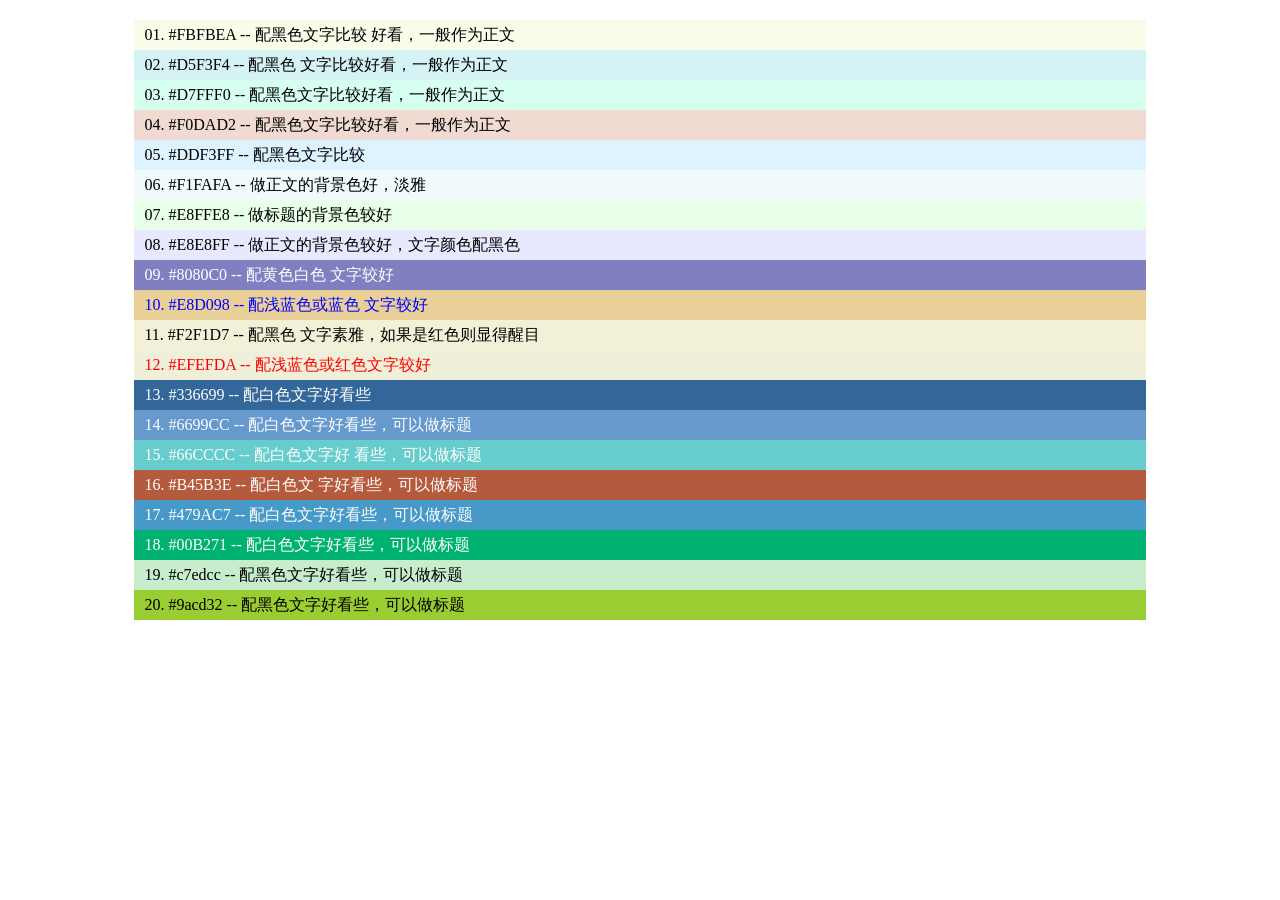
<file: common/color.html>
<!DOCTYPE HTML PUBLIC "-//W3C//DTD HTML 4.01 Transitional//EN" "http://www.w3.org/TR/html4/loose.dtd">
<html>
<head>
	<title> Color </title>
	<meta http-equiv="content-type" content="text/html; charset=utf-8">
	<style>
		ul{width:80%; border:0; padding:0; margin:20px auto;}
		li{list-style:none;height:20px; padding:5px 10px;}
	</style>
</head>
<body>
	<ul>
		<li style="background: #fbfbea; color: #000;">01. #FBFBEA -- 配黑色文字比较 好看，一般作为正文</li>
		<li style="background: #d5f3f4; color: #000;">02. #D5F3F4 -- 配黑色 文字比较好看，一般作为正文</li>
		<li style="background: #d7fff0; color: #000;">03. #D7FFF0 -- 配黑色文字比较好看，一般作为正文</li>
		<li style="background: #f0dad2; color: #000;">04. #F0DAD2 -- 配黑色文字比较好看，一般作为正文 </li>
		<li style="background: #ddf3ff; color: #000;">05. #DDF3FF -- 配黑色文字比较</li>
		<li style="background: #f1fafa; color: #000;">06. #F1FAFA -- 做正文的背景色好，淡雅</li>
		<li style="background: #e8ffe8; color: #000;">07. #E8FFE8 -- 做标题的背景色较好</li>
		<li style="background: #e8e8ff; color: #000;">08. #E8E8FF -- 做正文的背景色较好，文字颜色配黑色 </li>
		<li style="background: #8080c0; color: #fff;">09. #8080C0 -- 配黄色白色 文字较好</li>
		<li style="background: #e8d098; color: #0000ff;">10. #E8D098 -- 配浅蓝色或蓝色 文字较好</li>
		<li style="background: #f2f1d7; color: #000;">11. #F2F1D7 -- 配黑色 文字素雅，如果是红色则显得醒目</li>
		<li style="background: #efefda; color: #ff0000;">12. #EFEFDA -- 配浅蓝色或红色文字较好</li>
		<li style="background: #336699; color: #ffffff;">13. #336699 -- 配白色文字好看些</li>
		<li style="background: #6699cc; color: #ffffff;">14. #6699CC -- 配白色文字好看些，可以做标题 </li>
		<li style="background: #66cccc; color: #ffffff;">15. #66CCCC -- 配白色文字好 看些，可以做标题</li>
		<li style="background: #b45b3e; color: #ffffff;">16. #B45B3E -- 配白色文 字好看些，可以做标题</li>
		<li style="background: #479ac7; color: #ffffff;">17. #479AC7 -- 配白色文字好看些，可以做标题</li>
		<li style="background: #00b271; color: #ffffff;">18. #00B271 -- 配白色文字好看些，可以做标题 </li>
		<li style="background: #c7edcc; color: #000;">19. #c7edcc -- 配黑色文字好看些，可以做标题</li>
		<li style="background: #9acd32; color: #000;">20. #9acd32 -- 配黑色文字好看些，可以做标题 </li>
	</ul>
</body>
</html>
</file>
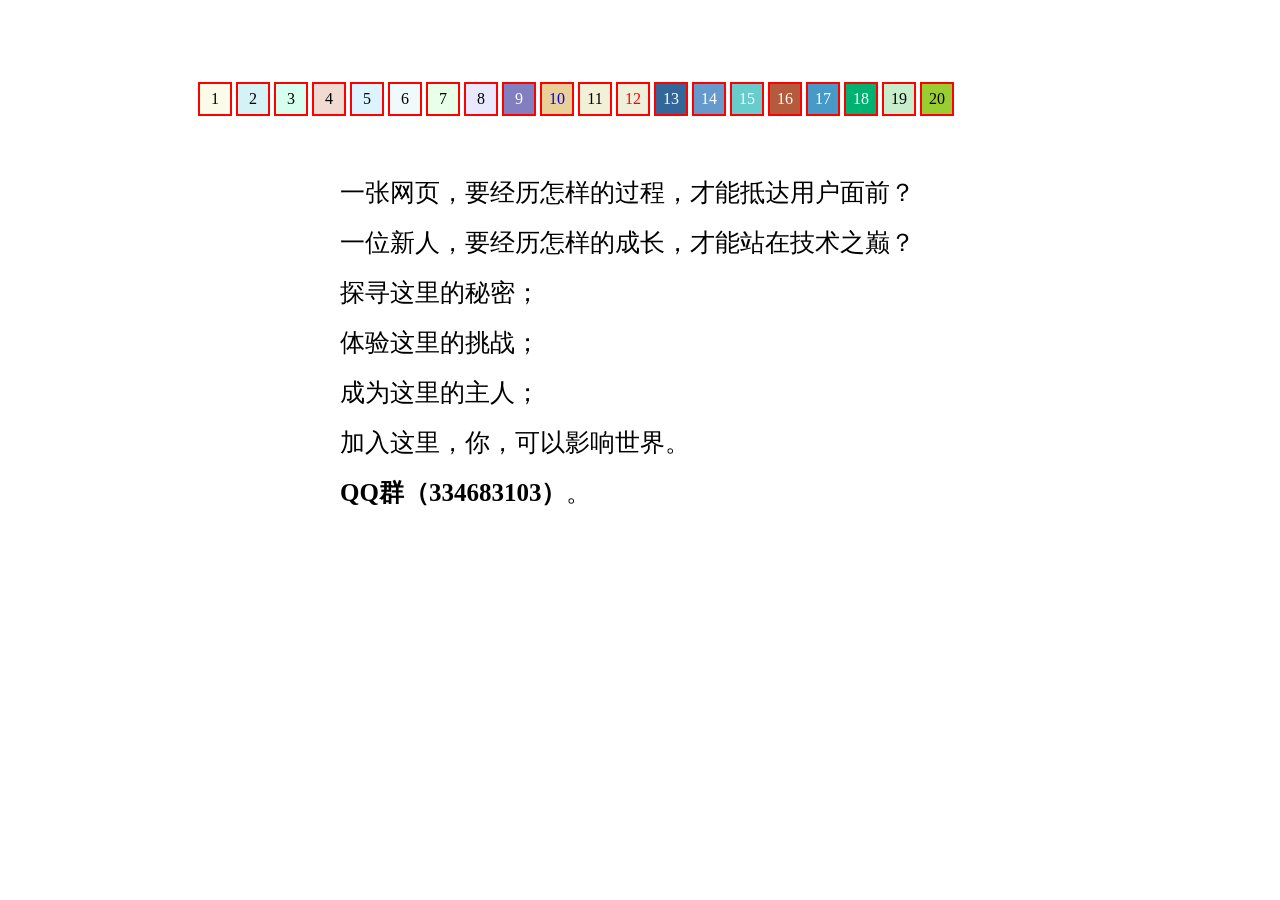
<file: common/color_selector.html>
<!DOCTYPE HTML PUBLIC "-//W3C//DTD HTML 4.01 Transitional//EN" "http://www.w3.org/TR/html4/loose.dtd">
<html>
<head>
	<title>Font Color & Background</title>
	<meta http-equiv="content-type" content="text/html; charset=utf-8">
	<meta name="Author" content="Jacky Yu">
	<style>
		ul{width:888px; border:0; padding:0; margin:80px auto;}
		li{
			list-style:none;float:left; width:30px; height:30px; line-height:30px;
			padding:0; margin:2px; cursor:pointer; border:2px solid #ff0000;text-align:center;
		}
		div{width:600px; margin:0 auto; line-height:50px; font-size:25px;}
	</style>
</head>
<body>
	<ul>
		<li style="background: #fbfbea; color: #000;">1</li>
		<li style="background: #d5f3f4; color: #000;">2</li>
		<li style="background: #d7fff0; color: #000;">3</li>
		<li style="background: #f0dad2; color: #000;">4</li>
		<li style="background: #ddf3ff; color: #000;">5</li>
		<li style="background: #f1fafa; color: #000;">6</li>
		<li style="background: #e8ffe8; color: #000;">7</li>
		<li style="background: #e8e8ff; color: #000;">8</li>
		<li style="background: #8080c0; color: #fff;">9</li>
		<li style="background: #e8d098; color: #0000ff;">10</li>
		<li style="background: #f2f1d7; color: #000;">11</li>
		<li style="background: #efefda; color: #ff0000;">12</li>
		<li style="background: #336699; color: #ffffff;">13</li>
		<li style="background: #6699cc; color: #ffffff;">14</li>
		<li style="background: #66cccc; color: #ffffff;">15</li>
		<li style="background: #b45b3e; color: #ffffff;">16</li>
		<li style="background: #479ac7; color: #ffffff;">17</li>
		<li style="background: #00b271; color: #ffffff;">18</li>
		<li style="background: #c7edcc; color: #000;">19</li>
		<li style="background: #9acd32; color: #000;">20</li>
	</ul>
	<div style="clear:both;"></div>
	<div><br />
		一张网页，要经历怎样的过程，才能抵达用户面前？<br />
		一位新人，要经历怎样的成长，才能站在技术之巅？<br />
		探寻这里的秘密；<br />
		体验这里的挑战；<br />
		成为这里的主人；<br />
		加入这里，你，可以影响世界。<br />
		<b>QQ群（334683103）</b>。
	</div>
	<script language="javaScript">
		var setColor = function(event){
			var obj = this.style? this: event.srcElement;
			document.body.style.color = obj.style.color;
			document.body.style.backgroundColor = obj.style.backgroundColor;
		};
		function addClickEvent(){
			var elems = document.getElementsByTagName("li");
			for(var i=0; i<elems.length; i++){
				elems[i].addEventListener? elems[i].addEventListener( "click", setColor, false ): elems[i].attachEvent("onclick", setColor);
			}
		}
		addClickEvent();
	</script>
</body>
</html>
</file>
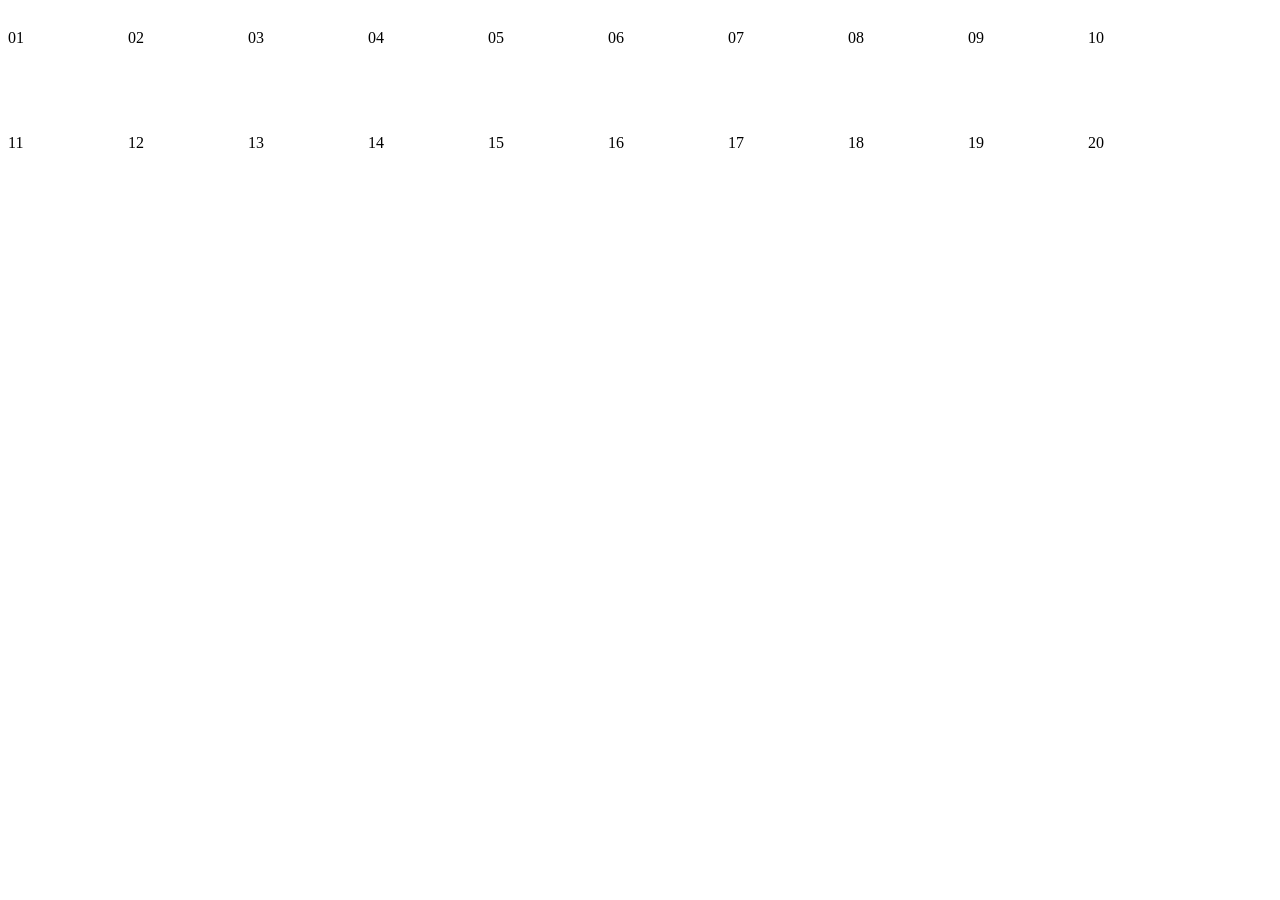
<file: common/scrollbar.html>
<!DOCTYPE HTML PUBLIC "-//W3C//DTD HTML 4.01 Transitional//EN" "http://www.w3.org/TR/html4/loose.dtd">
<html>
<head>
	<title> Scroll Bar </title>
	<meta name="Generator" content="EditPlus">
	<meta name="Author" content="">
	<meta name="Keywords" content="">
	<meta name="Description" content="">
	<style>
		div{width:100px;height:100px;overflow:scroll; float:left;margin:5px 20px 0 0;}
		p{width:200px;height:200px;}
		.scrollbar01{
			scrollbar-face-color:#70807d;
			scrollbar-arrow-color:#ffffff;
			scrollbar-highlight-color:#ffffff;
			scrollbar-3dlight-color:#70807d;
			scrollbar-shadow-color:#ffffff;
			scrollbar-darkshadow-color:#70807d;
			scrollbar-track-color:#ffffff;
		}
		.scrollbar02{
			scrollbar-face-color: #eeeeee;
			scrollbar-highlight-color: #6c6c90;
			scrollbar-shadow-color: #eeeeee;
			scrollbar-3dlight-color: #eeeeee;
			scrollbar-arrow-color: #240024;
			scrollbar-track-color: #eeeeee;
			scrollbar-darkshadow-color: #48486c;
			scrollbar-base-color: #eeeeee;
		}
		.scrollbar03{
			scrollbar-face-color: #eaecec;
			scrollbar-highlight-color: #eaecec; 
			scrollbar-shadow-color: #000000; 
			scrollbar-3dlight-color: #eaecec; 
			scrollbar-arrow-color: #eaecec; 
			scrollbar-track-color: #ffffff; 
			scrollbar-darkshadow-color: #eaecec;
		}
		.scrollbar04{
			scrollbar-3dlight-color:#595959;
			scrollbar-arrow-color:#ffffff;
			scrollbar-base-color:#cfcfcf;
			scrollbar-darkshadow-color:#ffffff;
			scrollbar-face-color:#cfcfcf;
			scrollbar-highlight-color:#ffffff;
			scrollbar-shadow-color:#595959;
		}
		.scrollbar05{
			scrollbar-face-color: #ffffff; 
			scrollbar-shadow-color: #d2e5f4; 
			scrollbar-highlight-color: #d2e5f4; 
			scrollbar-3dlight-color: #ffffff; 
			scrollbar-darkshadow-color: #ffffff; 
			scrollbar-track-color: #ffffff; 
			scrollbar-arrow-color: #d2e5f4;
		}
		.scrollbar06{
			scrollbar-shadow-color: #ffffff; 
			scrollbar-highlight-color: #ffffff; 
			scrollbar-face-color: #d9d9d9; 
			scrollbar-3dlight-color: #d9d9d9; 
			scrollbar-darkshadow-color: #d9d9d9; 
			scrollbar-track-color: #ffffff; 
			scrollbar-arrow-color: #ffffff;
		}
		.scrollbar07{
			scrollbar-shadow-color: #ffffff; 
			scrollbar-highlight-color: #ffffff; 
			scrollbar-arrow-color: #ffffff; 
			scrollbar-face-color: #59adbb; 
			scrollbar-track-color: #ffffff; 
			scrollbar-3dlight-color: #59adbb; 
			scrollbar-darkshadow-color: #59adbb;
		}
		.scrollbar08{
			scrollbar-face-color: #ffffff; 
			scrollbar-shadow-color: #ffc300; 
			scrollbar-highlight-color: #ffffff; 
			scrollbar-3dlight-color: #ffc300; 
			scrollbar-darkshadow-color: #ffffff; 
			scrollbar-track-color: #ffffff; 
			scrollbar-arrow-color: #ffc300;
		}
		.scrollbar09{
			scrollbar-3dlight-color:#5a5227; 
			scrollbar-arrow-color:#fff8c5; 
			scrollbar-base-color:#ddd38d; 
			scrollbar-darkshadow-color:#fff8c5; 
			scrollbar-face-color:#ddd38d; 
			scrollbar-highlight-color:#fff8c5; 
			scrollbar-shadow-color:#5a5227;
		}
		.scrollbar10{
			scrollbar-face-color: #9ebfe8; 
			scrollbar-shadow-color: #ffffff; 
			scrollbar-highlight-color: #ffffff; 
			scrollbar-3dlight-color: #9ebfe8; 
			scrollbar-darkshadow-color: #9ebfe8; 
			scrollbar-track-color: #ffffff; 
			scrollbar-arrow-color: #ffffff;
		}
		.scrollbar11{
			scrollbar-face-color: #db52bc; 
			scrollbar-shadow-color: #e994d6; 
			scrollbar-highlight-color: #e994d6; 
			scrollbar-3dlight-color: #db52bc; 
			scrollbar-darkshadow-color: #db52bc; 
			scrollbar-track-color: #e994d6; 
			scrollbar-arrow-color: #ffffff;
		}
		.scrollbar12{
			scrollbar-3dlight-color:#ff0033;
			scrollbar-arrow-color:#ffffff;
			scrollbar-track-color:#ffff33;
			scrollbar-darkshadow-color:#ffff33;
			scrollbar-face-color:#ff0033;
			scrollbar-highlight-color:#ffffff;
			scrollbar-shadow-color:#ff0033;
		}
		.scrollbar13{
			scrollbar-face-color: #fddee8; 
			scrollbar-shadow-color: #fddee8; 
			scrollbar-highlight-color: #ffffff; 
			scrollbar-3dlight-color: #fdcfdd; 
			scrollbar-darkshadow-color: #fdcfdd; 
			scrollbar-track-color: fff6f9; 
			scrollbar-arrow-color: #fea6c0;
		}
		.scrollbar14{
			scrollbar-face-color:#ffc4e1; 
			scrollbar-highlight-color:#ffffff; 
			scrollbar-3dlight-color:#ff95ca; 
			scrollbar-darkshadow-color:#ffb5da; 
			scrollbar-shadow-color:#ff6ab5; 
			scrollbar-arrow-color:#ffffff; 
			scrollbar-track-color:#ffddee;
		}
		.scrollbar15{
			scrollbar-face-color: #dbebfe; 
			scrollbar-shadow-color: #b8d6fa; 
			scrollbar-highlight-color: #ffffff; 
			scrollbar-3dlight-color: #dbebfe; 
			scrollbar-darkshadow-color:#458ce4; 
			scrollbar-track-color: #ffffff; 
			scrollbar-arrow-color: #458ce4;
		}
		.scrollbar16{
			scrollbar-face-color: #ffffff;
			scrollbar-shadow-color: #885c10; 
			scrollbar-highlight-color: #f8ecd8; 
			scrollbar-3dlight-color: #885c10; 
			scrollbar-darkshadow-color: #f8ecd8; 
			scrollbar-track-color: #f8ecd8; 
			scrollbar-arrow-color: #885c10;
		}
		.scrollbar17{
			scrollbar-3dlight-color:#ccff00; 
			scrollbar-arrow-color:#ffffff; 
			scrollbar-track-color:#ffffff; 
			scrollbar-darkshadow-color:#ccff00; 
			scrollbar-face-color:#ccff00; 
			scrollbar-highlight-color:#ffffff;
			scrollbar-shadow-color:#ffffff;
		}
		.scrollbar18{
			scrollbar-face-color: #333333; 
			scrollbar-shadow-color: #808080; 
			scrollbar-highlight-color: #333333; 
			scrollbar-3dlight-color: #808080; 
			scrollbar-darkshadow-color: #333333; 
			scrollbar-track-color: #191919; 
			scrollbar-arrow-color: #cccccc;
		}
		.scrollbar19{
			scrollbar-face-color: #222222; 
			scrollbar-highlight-color: #ffffff; 
			scrollbar-3dlight-color: #222222; 
			scrollbar-shadow-color: #ffffff; 
			scrollbar-darkshadow-color: #222222; 
			scrollbar-track-color: #222222; 
			scrollbar-arrow-color: #222222;
		}
		.scrollbar20{
			scrollbar-face-color: #333333; 
			scrollbar-shadow-color: #333333; 
			scrollbar-highlight-color: #666666; 
			scrollbar-3dlight-color: #101010; 
			scrollbar-darkshadow-color: #070707;
			scrollbar-track-color: #101010; 
			scrollbar-arrow-color: #000000;
		}
	</style>
</head>

<body>
	<div class="scrollbar01"><p>01</p></div> 
	<div class="scrollbar02"><p>02</p></div> 
	<div class="scrollbar03"><p>03</p></div> 
	<div class="scrollbar04"><p>04</p></div> 
	<div class="scrollbar05"><p>05</p></div> 
	<div class="scrollbar06"><p>06</p></div> 
	<div class="scrollbar07"><p>07</p></div> 
	<div class="scrollbar08"><p>08</p></div>  
	<div class="scrollbar09"><p>09</p></div> 
	<div class="scrollbar10"><p>10</p></div> 
	<div class="scrollbar11"><p>11</p></div> 
	<div class="scrollbar12"><p>12</p></div> 
	<div class="scrollbar13"><p>13</p></div> 
	<div class="scrollbar14"><p>14</p></div> 
	<div class="scrollbar15"><p>15</p></div> 
	<div class="scrollbar16"><p>16</p></div> 
	<div class="scrollbar17"><p>17</p></div> 
	<div class="scrollbar18"><p>18</p></div> 
	<div class="scrollbar19"><p>19</p></div> 
	<div class="scrollbar20"><p>20</p></div> 
</body>
</html>
</file>
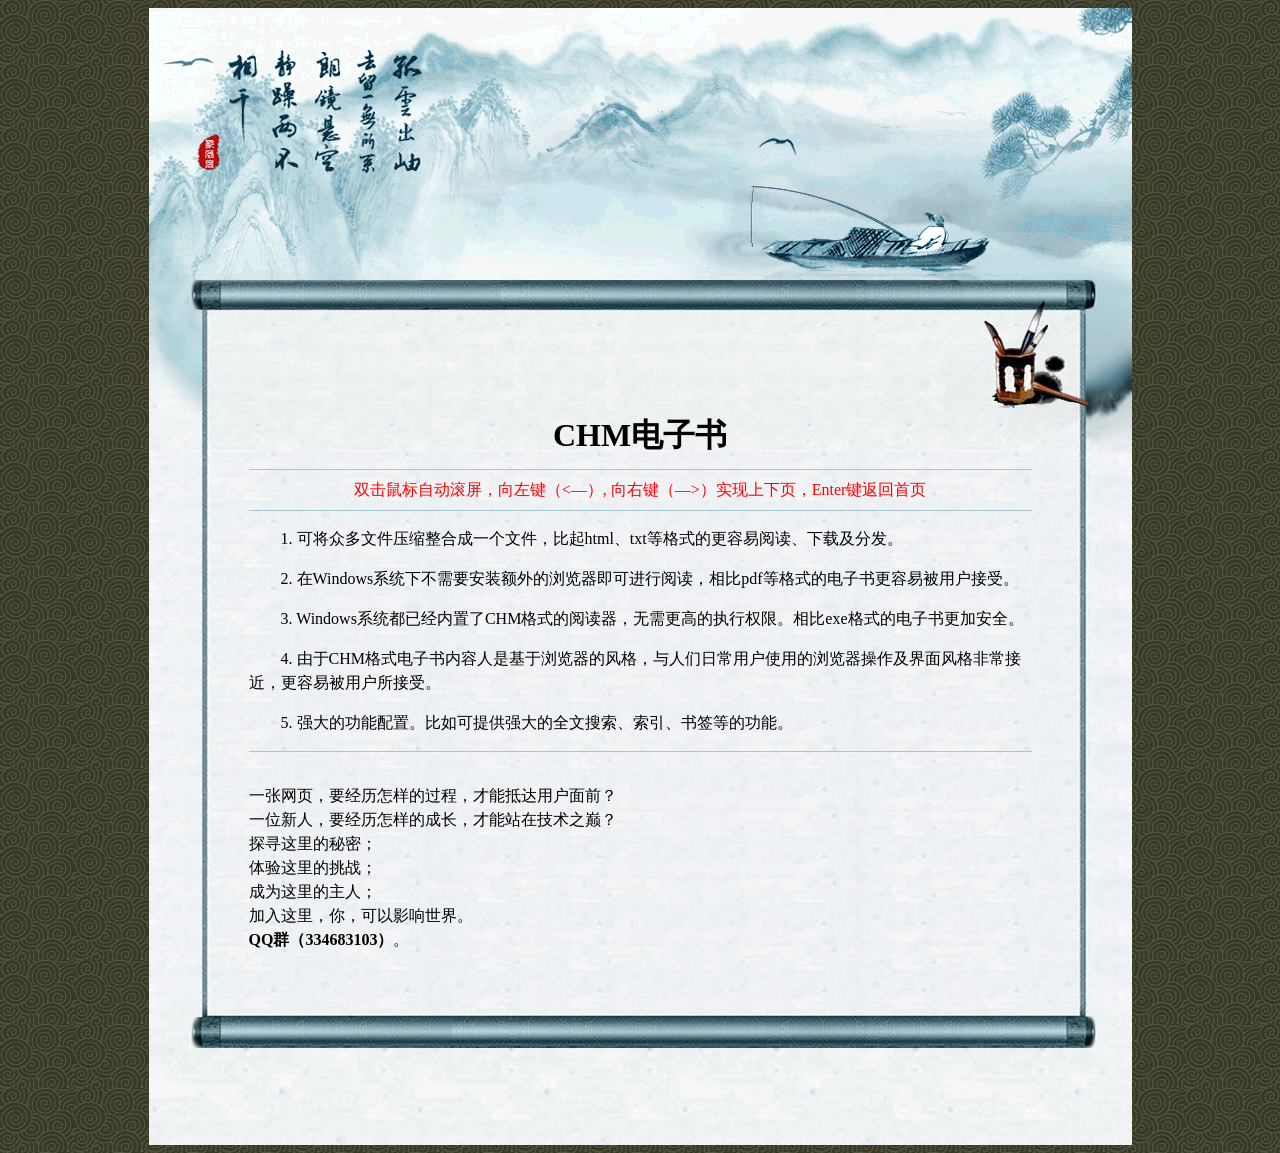
<file: html/1.htm>
<!DOCTYPE html>
<html>
<head>
    <meta charset="gb2312">
    <title>��������ʾ��</title>
    <link href="c/ebook.css" rel="stylesheet" type="text/css">
    <link href="c/1.css" rel="stylesheet" type="text/css">
</head>
<body>

<div id="container">
    <div id="gif"></div>
    <div id="header"></div>
    <div id="content">
    <!--bookcontent start-->

    <h1>CHM������</h1>

    <hr>
    <div class="note">
        ˫������Զ��������������&lt;����, ���Ҽ�����&gt;��ʵ������ҳ��Enter��������ҳ
    </div>
    <hr>

    <p>1. �ɽ��ڶ��ļ�ѹ�����ϳ�һ���ļ�������html��txt�ȸ�ʽ�ĸ������Ķ������ؼ��ַ��� </p>
    <p>2. ��Windowsϵͳ�²���Ҫ��װ�������������ɽ����Ķ������pdf�ȸ�ʽ�ĵ���������ױ��û����ܡ� </p>
    <p>3. Windowsϵͳ���Ѿ�������CHM��ʽ���Ķ�����������ߵ�ִ��Ȩ�ޡ����exe��ʽ�ĵ�������Ӱ�ȫ�� </p>
    <p>4. ����CHM��ʽ�������������ǻ���������ķ���������ճ��û�ʹ�õ������������������ǳ��ӽ��������ױ��û������ܡ�</p>
    <p>5. ǿ��Ĺ������á�������ṩǿ���ȫ����������������ǩ�ȵĹ��ܡ� </p>

    <hr>

    <div><br />
        һ����ҳ��Ҫ���������Ĺ��̣����ִܵ��û���ǰ��<br />
        һλ���ˣ�Ҫ���������ĳɳ�������վ�ڼ���֮�ۣ�<br />
        ̽Ѱ��������ܣ�<br />
        �����������ս��<br />
        ��Ϊ��������ˣ�<br />
        ��������㣬����Ӱ�����硣<br />
        <b>QQȺ��334683103��</b>��
    </div>

    <!--bookcontent end-->
    </div>
    <div id="footer"></div>
</div>
<div class="hidden">
    <img src="./i/1_1.gif" />
    <img src="./i/1_2.jpg" />
    <img src="./i/1_3.jpg" />
    <img src="./i/1_4.jpg" />
    <img src="./i/1_5.jpg" />
</div>
<script src="j/ebook.js" type="text/javascript"></script>
</body>
</html>
</file>
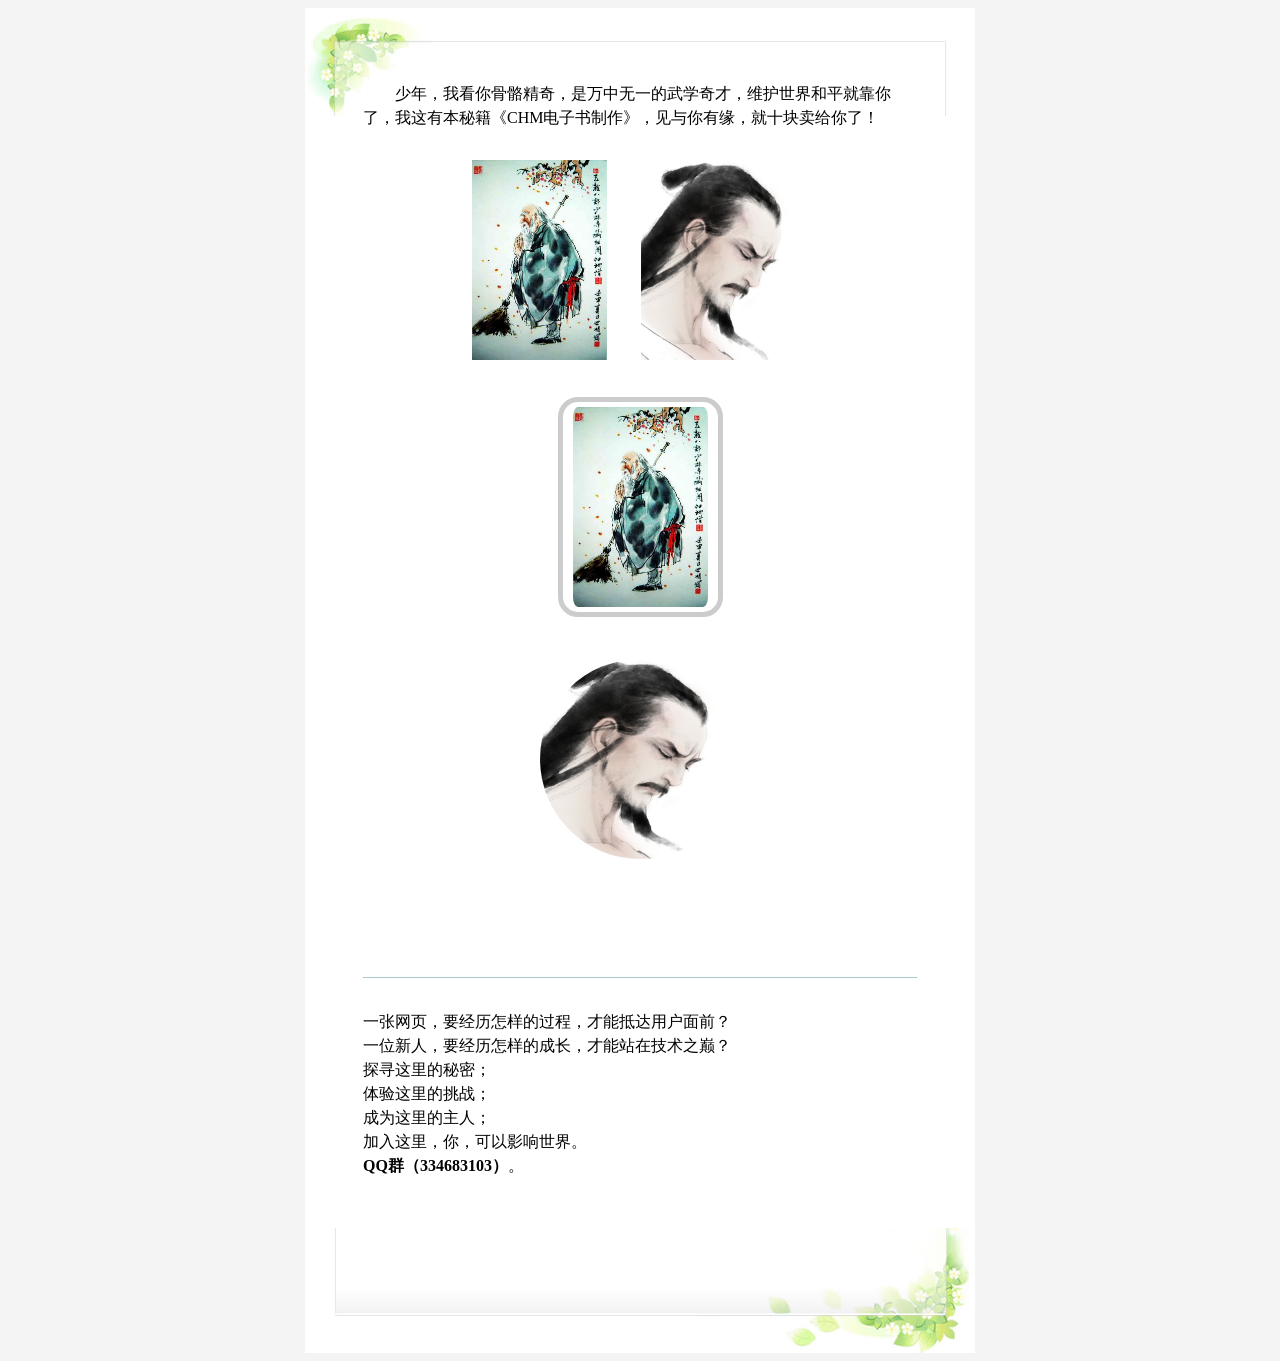
<file: html/2.htm>
<!DOCTYPE html>
<html>
<head>
    <meta charset="gb2312">
    <title>ͼ�Ļ����ʽ</title>
    <link href="c/ebook.css" rel="stylesheet" type="text/css">
    <link href="c/2.css" rel="stylesheet" type="text/css">
</head>
<body>

<div id="container">
    <div id="header"></div>
    <div id="content">
    <!--bookcontent start-->

        <p>���꣬�ҿ���������棬��������һ����ѧ��ţ�ά�������ƽ�Ϳ����ˣ������б��ؼ���CHM����������������������Ե����ʮ���������ˣ�</p>
        
        <div class="imglist0">
            <img src="./i/2_4.jpg" />
            <img src="./i/2_5.png" />
        </div>
        
        <div class="imglist1"><img src="./i/2_4.jpg" /></div>
        
        <div class="imglist2"><img src="./i/2_5.png" /></div>

        <hr>

        <div><br />
            һ����ҳ��Ҫ���������Ĺ��̣����ִܵ��û���ǰ��<br />
            һλ���ˣ�Ҫ���������ĳɳ�������վ�ڼ���֮�ۣ�<br />
            ̽Ѱ��������ܣ�<br />
            �����������ս��<br />
            ��Ϊ��������ˣ�<br />
            ��������㣬����Ӱ�����硣<br />
            <b>QQȺ��334683103��</b>��
        </div>

    <!--bookcontent end-->
    </div>
    <div id="footer"></div>
</div>
<div class="hidden">
    <img src="./i/2_1.jpg" />
    <img src="./i/2_2.jpg" />
    <img src="./i/2_3.jpg" />
</div>
<script src="j/ebook.js" type="text/javascript"></script>
</body>
</html>
</file>
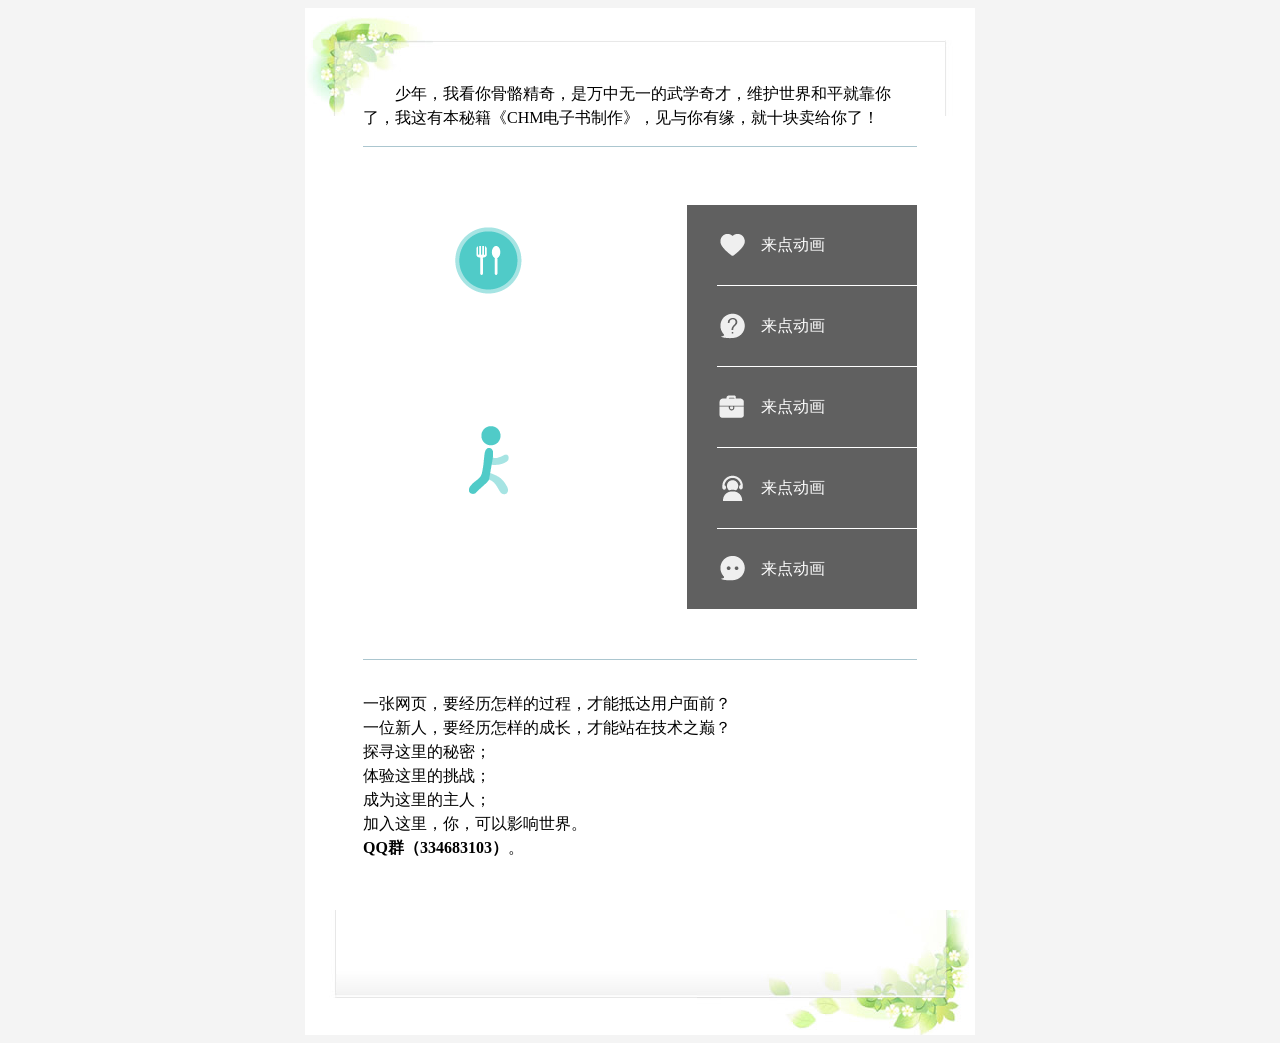
<file: html/3.htm>
<!DOCTYPE html>
<html>
<head>
    <meta charset="gb2312">
    <title>ͼƬ������Ч</title>
    <link href="c/ebook.css" rel="stylesheet" type="text/css">
    <link href="c/2.css" rel="stylesheet" type="text/css">
    <link href="c/3.css" rel="stylesheet" type="text/css">
</head>
<body>

<div id="container">
    <div id="header"></div>
    <div id="content">
    <!--bookcontent start-->

        <p>���꣬�ҿ���������棬��������һ����ѧ��ţ�ά�������ƽ�Ϳ����ˣ������б��ؼ���CHM����������������������Ե����ʮ���������ˣ�</p>
        <hr>

        <div class="icons1">
            <a href="#">
                <div><img data-hover="./i/3_1.png" data-src="./i/3_3.png" src="./i/3_3.png" /></div>
                <br/>���㶯��
            </a>
            <a href="#">
                <div><img valign="middle" data-hover="./i/3_2.png" data-src="./i/3_4.png" src="./i/3_4.png" /></div>
                <br/>���㶯��
            </a>
        </div>

        <div class="icons2">
            <a href="#" style="background-image:url('./i/3_5.png');">���㶯��</a><div></div>
            <a href="#" style="background-image:url('./i/3_6.png');">���㶯��</a><div></div>
            <a href="#" style="background-image:url('./i/3_7.png');">���㶯��</a><div></div>
            <a href="#" style="background-image:url('./i/3_8.png');">���㶯��</a><div></div>
            <a href="#" style="background-image:url('./i/3_9.png');">���㶯��</a>
        </div>

        <hr class="clear">
        <div><br />
            һ����ҳ��Ҫ���������Ĺ��̣����ִܵ��û���ǰ��<br />
            һλ���ˣ�Ҫ���������ĳɳ�������վ�ڼ���֮�ۣ�<br />
            ̽Ѱ��������ܣ�<br />
            �����������ս��<br />
            ��Ϊ��������ˣ�<br />
            ��������㣬����Ӱ�����硣<br />
            <b>QQȺ��334683103��</b>��
        </div>

    <!--bookcontent end-->
    </div>
    <div id="footer"></div>
</div>
<div class="hidden">
    <img src="./i/2_1.jpg" />
    <img src="./i/2_2.jpg" />
    <img src="./i/2_3.jpg" />
    <img src="./i/3_1.png" />
    <img src="./i/3_2.png" />
    <img src="./i/3_5.png" />
    <img src="./i/3_6.png" />
    <img src="./i/3_7.png" />
    <img src="./i/3_8.png" />
    <img src="./i/3_9.png" />
</div>
<script src="j/ebook.js" type="text/javascript"></script>
<script src="j/jq.js" type="text/javascript"></script>
<script src="j/bgpos.js" type="text/javascript"></script>
<script src="j/easing.js" type="text/javascript"></script>
<script src="j/3.js" type="text/javascript"></script>
</body>
</html>
</file>
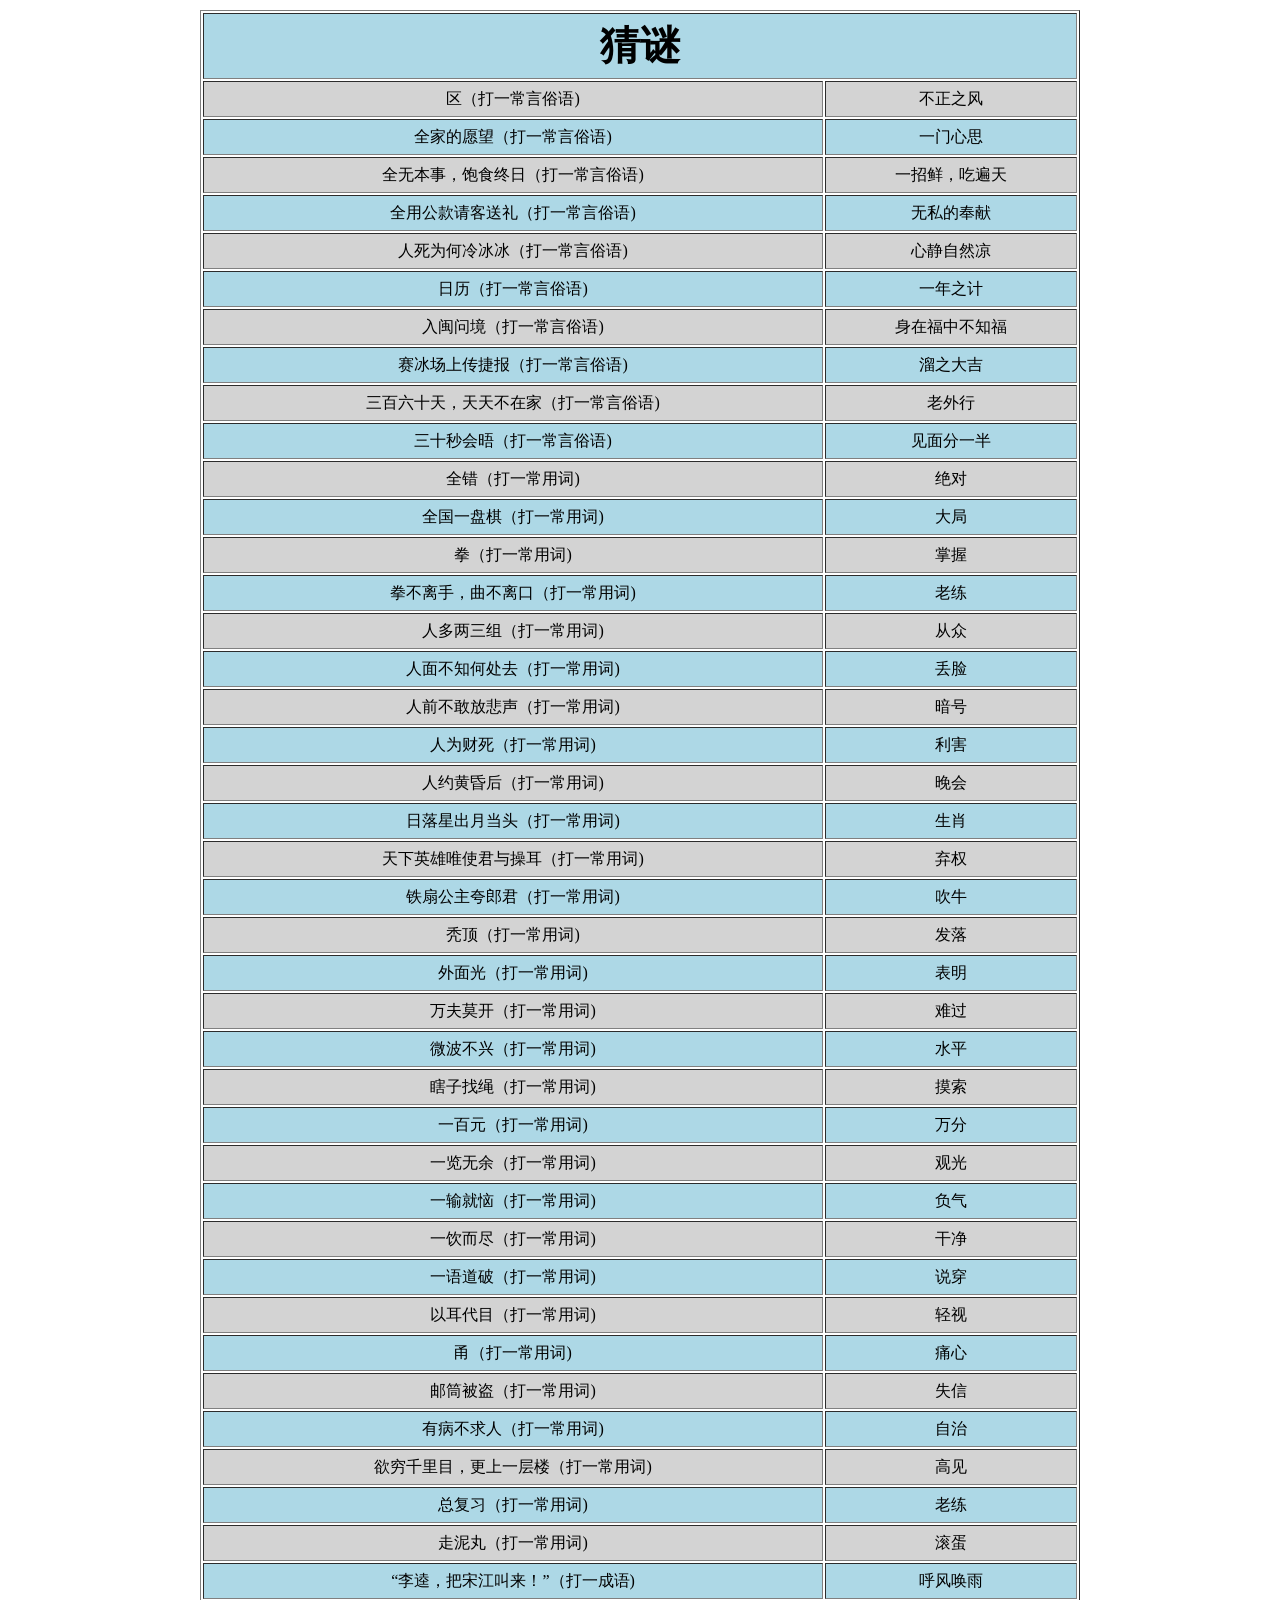
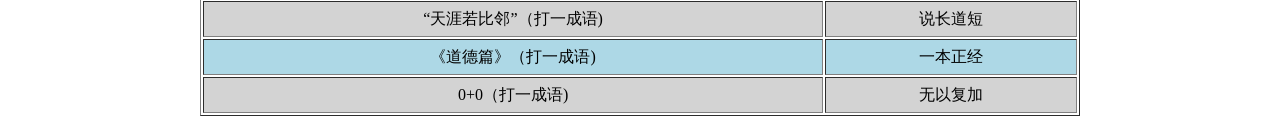
<file: html/4.htm>
<!DOCTYPE html>
<html>
<head>
    <meta charset="utf-8">
    <title>表格Hover和隔行特效</title>
    <link href="c/ebook.css" rel="stylesheet" type="text/css">
    <style>
        table{margin:10px auto;}
        td{text-align:center;padding:5px;}
        th{text-align:center;padding:20px 0;font-size:40px;}
    </style>
</head>
<body>
    <table width="880" border="1" cellspacing="2" cellpadding="2">
        <tr><th colspan="2">猜谜</th></tr>
        <tr><td>区（打一常言俗语)</td><td>不正之风</td></tr>
        <tr><td>全家的愿望（打一常言俗语)</td><td>一门心思</td></tr>
        <tr><td>全无本事，饱食终日（打一常言俗语)</td><td>一招鲜，吃遍天</td></tr>
        <tr><td>全用公款请客送礼（打一常言俗语)</td><td>无私的奉献</td></tr>
        <tr><td>人死为何冷冰冰（打一常言俗语)</td><td>心静自然凉</td></tr>
        <tr><td>日历（打一常言俗语)</td><td>一年之计</td></tr>
        <tr><td>入闽问境（打一常言俗语)</td><td>身在福中不知福</td></tr>
        <tr><td>赛冰场上传捷报（打一常言俗语)</td><td>溜之大吉</td></tr>
        <tr><td>三百六十天，天天不在家（打一常言俗语)</td><td>老外行</td></tr>
        <tr><td>三十秒会晤（打一常言俗语)</td><td>见面分一半</td></tr>
        <tr><td>全错（打一常用词)</td><td>绝对</td></tr>
        <tr><td>全国一盘棋（打一常用词)</td><td>大局</td></tr>
        <tr><td>拳（打一常用词)</td><td>掌握</td></tr>
        <tr><td>拳不离手，曲不离口（打一常用词)</td><td>老练</td></tr>
        <tr><td>人多两三组（打一常用词)</td><td>从众</td></tr>
        <tr><td>人面不知何处去（打一常用词)</td><td>丢脸</td></tr>
        <tr><td>人前不敢放悲声（打一常用词)</td><td>暗号</td></tr>
        <tr><td>人为财死（打一常用词)</td><td>利害</td></tr>
        <tr><td>人约黄昏后（打一常用词)</td><td>晚会</td></tr>
        <tr><td>日落星出月当头（打一常用词)</td><td>生肖</td></tr>
        <tr><td>天下英雄唯使君与操耳（打一常用词)</td><td>弃权</td></tr>
        <tr><td>铁扇公主夸郎君（打一常用词)</td><td>吹牛</td></tr>
        <tr><td>秃顶（打一常用词)</td><td>发落</td></tr>
        <tr><td>外面光（打一常用词)</td><td>表明</td></tr>
        <tr><td>万夫莫开（打一常用词)</td><td>难过</td></tr>
        <tr><td>微波不兴（打一常用词)</td><td>水平</td></tr>
        <tr><td>瞎子找绳（打一常用词)</td><td>摸索</td></tr>
        <tr><td>一百元（打一常用词)</td><td>万分</td></tr>
        <tr><td>一览无余（打一常用词)</td><td>观光</td></tr>
        <tr><td>一输就恼（打一常用词)</td><td>负气</td></tr>
        <tr><td>一饮而尽（打一常用词)</td><td>干净</td></tr>
        <tr><td>一语道破（打一常用词)</td><td>说穿</td></tr>
        <tr><td>以耳代目（打一常用词)</td><td>轻视</td></tr>
        <tr><td>甬（打一常用词)</td><td>痛心</td></tr>
        <tr><td>邮筒被盗（打一常用词)</td><td>失信</td></tr>
        <tr><td>有病不求人（打一常用词)</td><td>自治</td></tr>
        <tr><td>欲穷千里目，更上一层楼（打一常用词)</td><td>高见</td></tr>
        <tr><td>总复习（打一常用词)</td><td>老练</td></tr>
        <tr><td>走泥丸（打一常用词)</td><td>滚蛋</td></tr>
        <tr><td>“李逵，把宋江叫来！”（打一成语)</td><td>呼风唤雨</td></tr>
        <tr><td>“天涯若比邻”（打一成语)</td><td>说长道短</td></tr>
        <tr><td>《道德篇》（打一成语)</td><td>一本正经</td></tr>
        <tr><td>0+0（打一成语)</td><td>无以复加</td></tr>
    </table>

<script src="j/ebook.js" type="text/javascript"></script>
<script src="j/jq.js" type="text/javascript"></script>
<script src="j/4.js" type="text/javascript"></script>
</body>
</html>
</file>
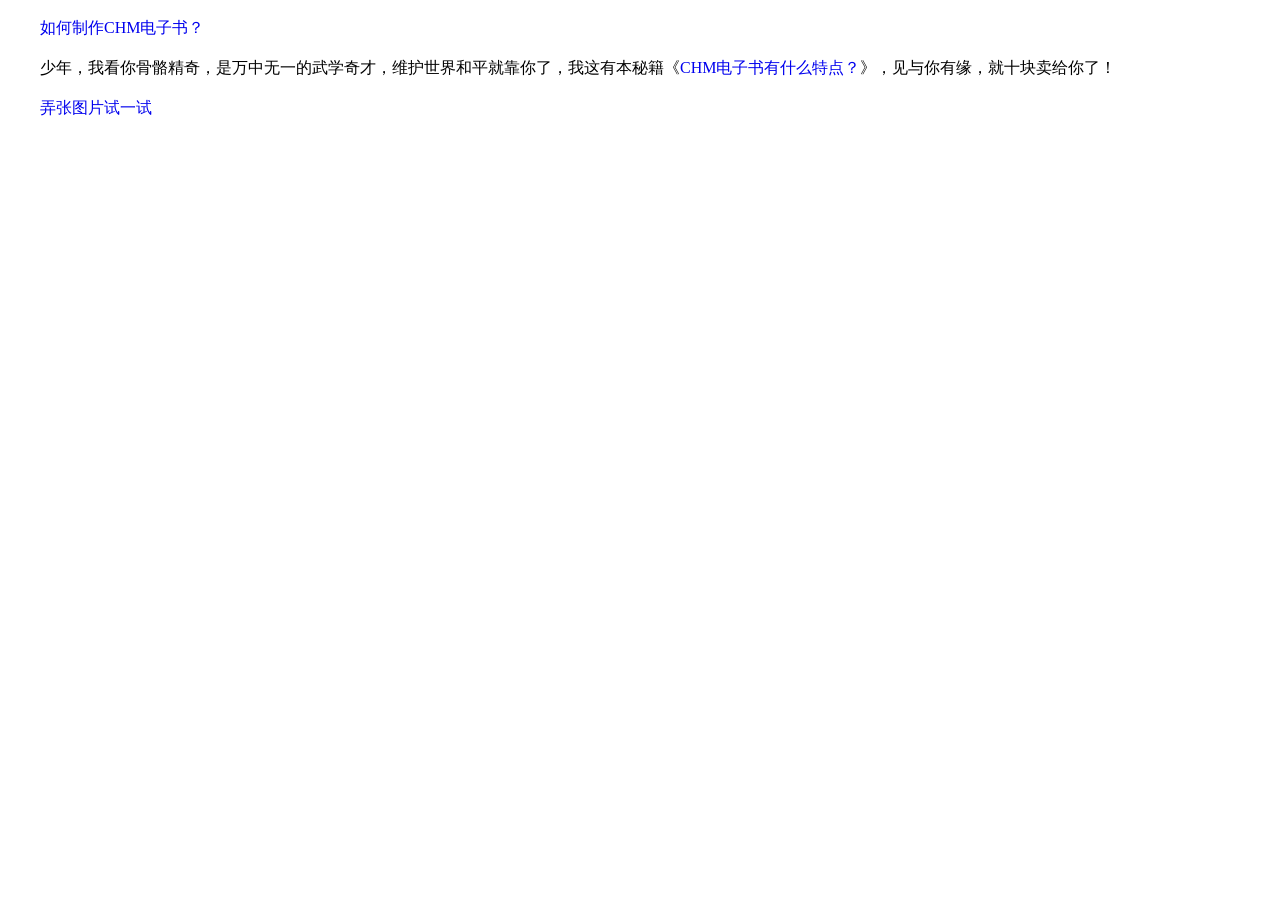
<file: html/5.htm>
<!DOCTYPE html>
<html>
<head>
    <meta charset="utf-8">
    <title>简单的显示隐藏</title>
    <link href="c/ebook.css" rel="stylesheet" type="text/css">
    <style>
        img{margin-left:20px;}
    </style>
</head>
<body>
    <p><a data-ref='next' href="#">如何制作CHM电子书？</a></p>
    <div class="hidden"><br/>
        <p>一张网页，要经历怎样的过程，才能抵达用户面前？</p>
        <p>一位新人，要经历怎样的成长，才能站在技术之巅？</p>
        <p>探寻这里的秘密；</p>
        <p>体验这里的挑战；</p>
        <p>成为这里的主人；</p>
        <p>加入这里，你，可以影响世界。</p>
        <p><b>QQ群（334683103）</b>。</p><br/>
    </div>

    <p>少年，我看你骨骼精奇，是万中无一的武学奇才，维护世界和平就靠你了，我这有本秘籍《<a data-ref='next' href="#">CHM电子书有什么特点？</a>》，见与你有缘，就十块卖给你了！</p>
    <div class="hidden"><br/>
        <p>1. 可将众多文件压缩整合成一个文件，比起html、txt等格式的更容易阅读、下载及分发。 </p>
        <p>2. 在Windows系统下不需要安装额外的浏览器即可进行阅读，相比pdf等格式的电子书更容易被用户接受。 </p>
        <p>3. Windows系统都已经内置了CHM格式的阅读器，无需更高的执行权限。相比exe格式的电子书更加安全。 </p>
        <p>4. 由于CHM格式电子书内容人是基于浏览器的风格，与人们日常用户使用的浏览器操作及界面风格非常接近，更容易被用户所接受。</p>
        <p>5. 强大的功能配置。比如可提供强大的全文搜索、索引、书签等的功能。</p><br/>
    </div>

    <p>
        <a data-ref='#hide_001' href="#">弄张图片试一试</a><!--指定对应显隐id-->
        <div id="hide_001" class="hidden">
            <img src="./i/2_5.png" />
        </div>
    </p>

<script src="j/ebook.js" type="text/javascript"></script>
<script src="j/jq.js" type="text/javascript"></script>
<script src="j/5.js" type="text/javascript"></script>
</body>
</html>
</file>
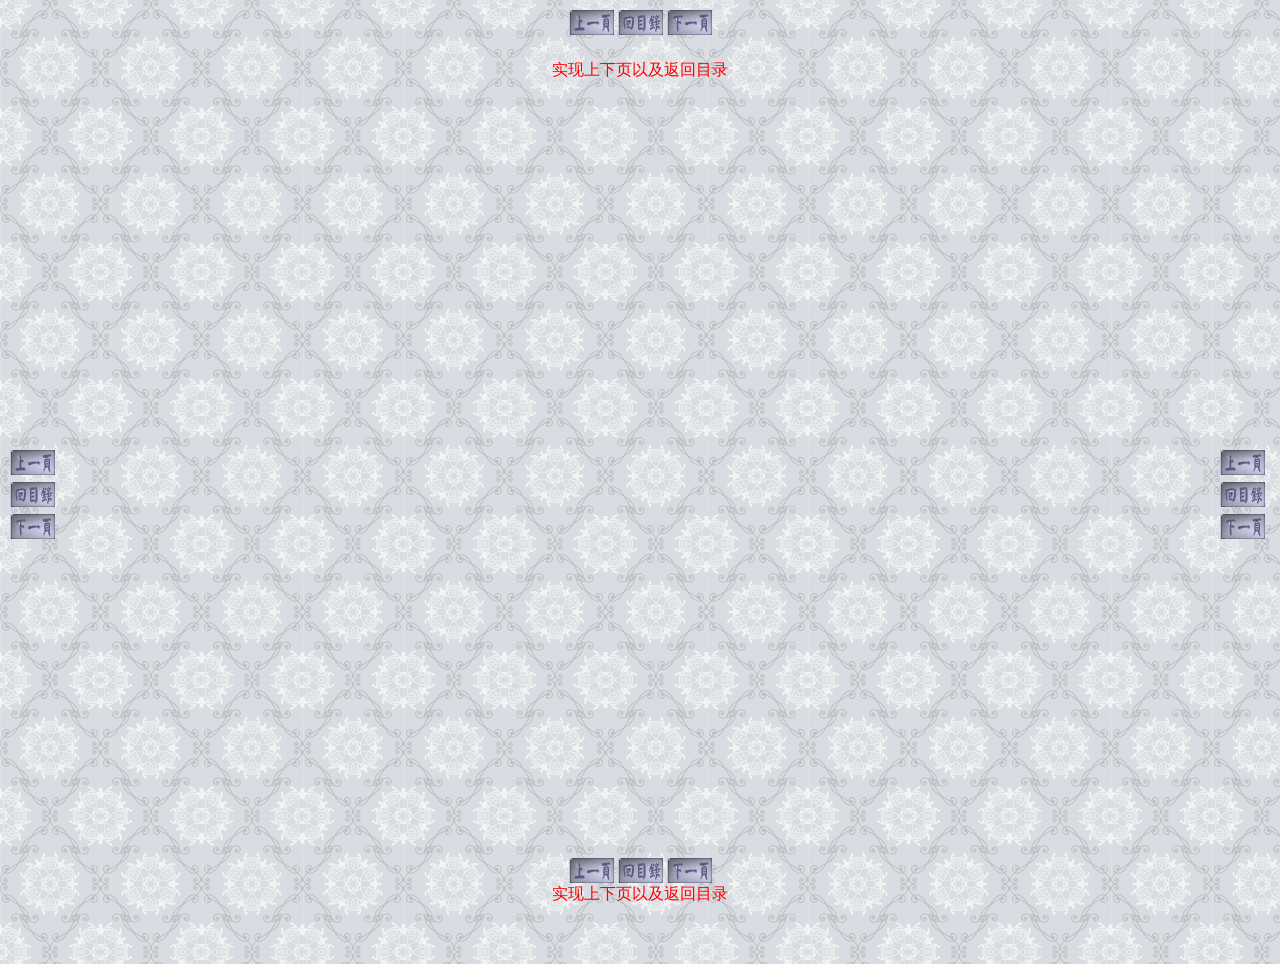
<file: html/7.htm>
<!DOCTYPE html>
<html>
<head>
    <meta charset="utf-8">
    <title>固定上下页和目录</title>
    <link href="c/ebook.css" rel="stylesheet" type="text/css">
    <link href="c/7.css" rel="stylesheet" type="text/css">
    <style>
    </style>
</head>
<body>

<div class="note">
    实现上下页以及返回目录
    <div style="height:800px;"></div>
    实现上下页以及返回目录
</div>


<div class="page_nav" id="on_top">
    <img src="./i/7_3.jpg" />
    <img src="./i/7_2.jpg" />
    <img src="./i/7_4.jpg" />
</div>
<div class="page_nav" id="on_bottom">
    <img src="./i/7_3.jpg" />
    <img src="./i/7_2.jpg" />
    <img src="./i/7_4.jpg" />
</div>
<div class="page_nav" id="on_left">
    <img src="./i/7_3.jpg" />
    <img src="./i/7_2.jpg" />
    <img src="./i/7_4.jpg" />
</div>
<div class="page_nav" id="on_right">
    <img src="./i/7_3.jpg" />
    <img src="./i/7_2.jpg" />
    <img src="./i/7_4.jpg" />
</div>
<div class="hidden">
    <img src="./i/7_1.jpg" />
</div>
<script src="j/ebook.js" type="text/javascript"></script>
<script src="j/jq.js" type="text/javascript"></script>
<script src="j/7.js" type="text/javascript"></script>
</body>
</html>
</file>
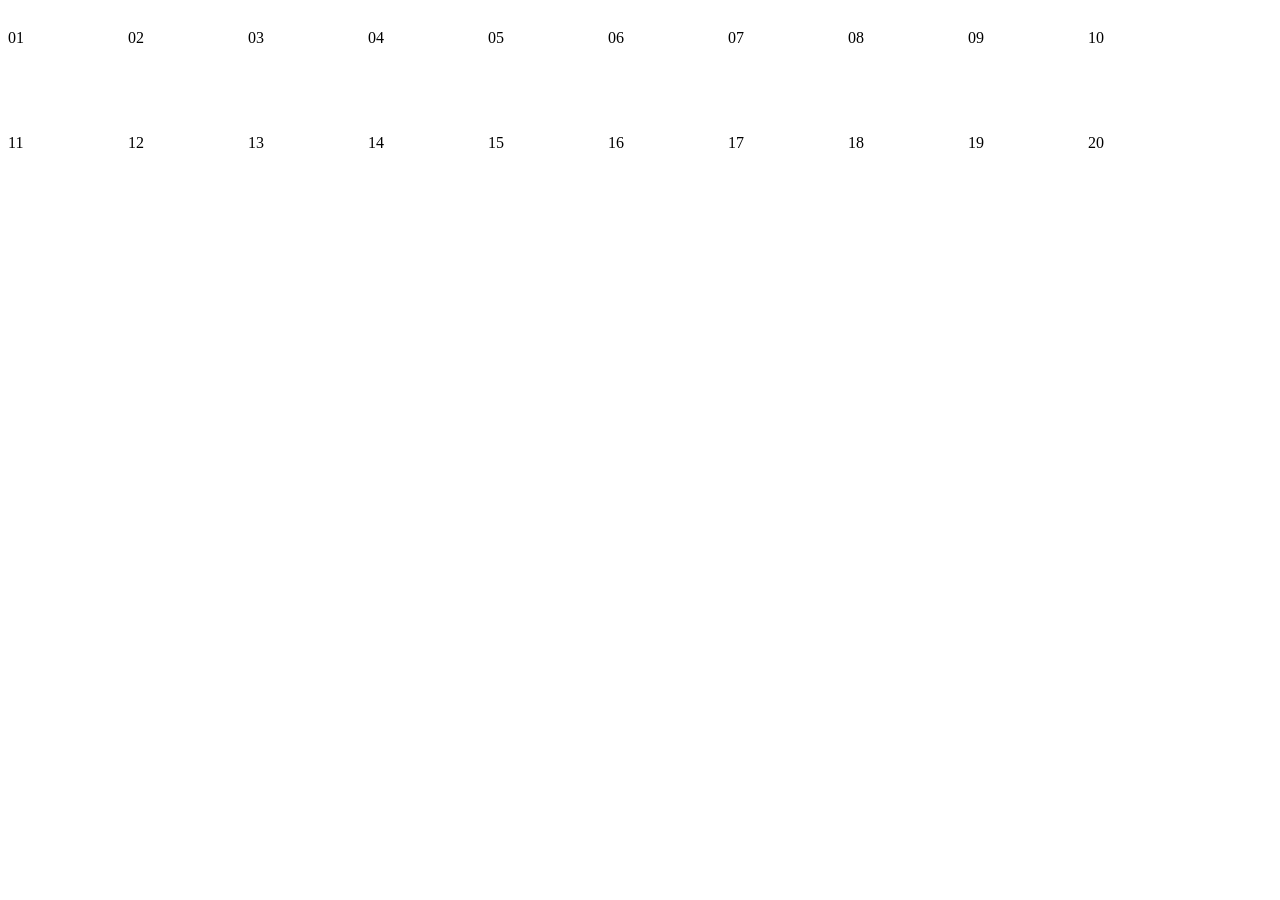
<file: style/scrollbar.html>
<!DOCTYPE HTML PUBLIC "-//W3C//DTD HTML 4.01 Transitional//EN" "http://www.w3.org/TR/html4/loose.dtd">
<html>
<head>
	<title> Scroll Bar </title>
	<meta name="Generator" content="EditPlus">
	<meta name="Author" content="">
	<meta name="Keywords" content="">
	<meta name="Description" content="">
	<style>
		div{width:100px;height:100px;overflow:scroll; float:left;margin:5px 20px 0 0;}
		p{width:200px;height:200px;}
		.scrollbar01{
			scrollbar-face-color:#70807d;
			scrollbar-arrow-color:#ffffff;
			scrollbar-highlight-color:#ffffff;
			scrollbar-3dlight-color:#70807d;
			scrollbar-shadow-color:#ffffff;
			scrollbar-darkshadow-color:#70807d;
			scrollbar-track-color:#ffffff;
		}
		.scrollbar02{
			scrollbar-face-color: #eeeeee;
			scrollbar-highlight-color: #6c6c90;
			scrollbar-shadow-color: #eeeeee;
			scrollbar-3dlight-color: #eeeeee;
			scrollbar-arrow-color: #240024;
			scrollbar-track-color: #eeeeee;
			scrollbar-darkshadow-color: #48486c;
			scrollbar-base-color: #eeeeee;
		}
		.scrollbar03{
			scrollbar-face-color: eaecec;
			scrollbar-highlight-color: eaecec; 
			scrollbar-shadow-color: black; 
			scrollbar-3dlight-color: eaecec; 
			scrollbar-arrow-color: eaecec; 
			scrollbar-track-color: ffffff; 
			scrollbar-darkshadow-color: eaecec;
		}
		.scrollbar04{
			scrollbar-3dlight-color:#595959;
			scrollbar-arrow-color:#ffffff;
			scrollbar-base-color:#cfcfcf;
			scrollbar-darkshadow-color:#ffffff;
			scrollbar-face-color:#cfcfcf;
			scrollbar-highlight-color:#ffffff;
			scrollbar-shadow-color:#595959;
		}
		.scrollbar05{
			scrollbar-face-color: #ffffff; 
			scrollbar-shadow-color: #d2e5f4; 
			scrollbar-highlight-color: #d2e5f4; 
			scrollbar-3dlight-color: #ffffff; 
			scrollbar-darkshadow-color: #ffffff; 
			scrollbar-track-color: #ffffff; 
			scrollbar-arrow-color: #d2e5f4;
		}
		.scrollbar06{
			scrollbar-shadow-color: #ffffff; 
			scrollbar-highlight-color: #ffffff; 
			scrollbar-face-color: #d9d9d9; 
			scrollbar-3dlight-color: #d9d9d9; 
			scrollbar-darkshadow-color: #d9d9d9; 
			scrollbar-track-color: #ffffff; 
			scrollbar-arrow-color: #ffffff;
		}
		.scrollbar07{
			scrollbar-shadow-color: #ffffff; 
			scrollbar-highlight-color: #ffffff; 
			scrollbar-arrow-color: #ffffff; 
			scrollbar-face-color: #59adbb; 
			scrollbar-track-color: #ffffff; 
			scrollbar-3dlight-color: #59adbb; 
			scrollbar-darkshadow-color: #59adbb;
		}
		.scrollbar08{
			scrollbar-face-color: #ffffff; 
			scrollbar-shadow-color: #ffc300; 
			scrollbar-highlight-color: #ffffff; 
			scrollbar-3dlight-color: #ffc300; 
			scrollbar-darkshadow-color: #ffffff; 
			scrollbar-track-color: #ffffff; 
			scrollbar-arrow-color: #ffc300;
		}
		.scrollbar09{
			scrollbar-3dlight-color:#5a5227; 
			scrollbar-arrow-color:#fff8c5; 
			scrollbar-base-color:#ddd38d; 
			scrollbar-darkshadow-color:#fff8c5; 
			scrollbar-face-color:#ddd38d; 
			scrollbar-highlight-color:#fff8c5; 
			scrollbar-shadow-color:#5a5227;
		}
		.scrollbar10{
			scrollbar-face-color: #9ebfe8; 
			scrollbar-shadow-color: #ffffff; 
			scrollbar-highlight-color: #ffffff; 
			scrollbar-3dlight-color: #9ebfe8; 
			scrollbar-darkshadow-color: #9ebfe8; 
			scrollbar-track-color: #ffffff; 
			scrollbar-arrow-color: #ffffff;
		}
		.scrollbar11{
			scrollbar-face-color: #db52bc; 
			scrollbar-shadow-color: #e994d6; 
			scrollbar-highlight-color: #e994d6; 
			scrollbar-3dlight-color: #db52bc; 
			scrollbar-darkshadow-color: #db52bc; 
			scrollbar-track-color: #e994d6; 
			scrollbar-arrow-color: #ffffff;
		}
		.scrollbar12{
			scrollbar-3dlight-color:#ff0033;
			scrollbar-arrow-color:#ffffff;
			scrollbar-track-color:#ffff33;
			scrollbar-darkshadow-color:#ffff33;
			scrollbar-face-color:#ff0033;
			scrollbar-highlight-color:#ffffff;
			scrollbar-shadow-color:#ff0033;
		}
		.scrollbar13{
			scrollbar-face-color: #fddee8; 
			scrollbar-shadow-color: #fddee8; 
			scrollbar-highlight-color: #ffffff; 
			scrollbar-3dlight-color: #fdcfdd; 
			scrollbar-darkshadow-color: #fdcfdd; 
			scrollbar-track-color: fff6f9; 
			scrollbar-arrow-color: #fea6c0;
		}
		.scrollbar14{
			scrollbar-face-color:#ffc4e1; 
			scrollbar-highlight-color:#ffffff; 
			scrollbar-3dlight-color:#ff95ca; 
			scrollbar-darkshadow-color:#ffb5da; 
			scrollbar-shadow-color:#ff6ab5; 
			scrollbar-arrow-color:#ffffff; 
			scrollbar-track-color:#ffddee;
		}
		.scrollbar15{
			scrollbar-face-color: #dbebfe; 
			scrollbar-shadow-color: #b8d6fa; 
			scrollbar-highlight-color: #ffffff; 
			scrollbar-3dlight-color: #dbebfe; 
			scrollbar-darkshadow-color:#458ce4; 
			scrollbar-track-color: #ffffff; 
			scrollbar-arrow-color: #458ce4;
		}
		.scrollbar16{
			scrollbar-face-color: #ffffff;
			scrollbar-shadow-color: #885c10; 
			scrollbar-highlight-color: #f8ecd8; 
			scrollbar-3dlight-color: #885c10; 
			scrollbar-darkshadow-color: #f8ecd8; 
			scrollbar-track-color: #f8ecd8; 
			scrollbar-arrow-color: #885c10;
		}
		.scrollbar17{
			scrollbar-3dlight-color:#ccff00; 
			scrollbar-arrow-color:#ffffff; 
			scrollbar-track-color:#ffffff; 
			scrollbar-darkshadow-color:#ccff00; 
			scrollbar-face-color:#ccff00; 
			scrollbar-highlight-color:#ffffff;
			scrollbar-shadow-color:#ffffff;
		}
		.scrollbar18{
			scrollbar-face-color: #333333; 
			scrollbar-shadow-color: #808080; 
			scrollbar-highlight-color: #333333; 
			scrollbar-3dlight-color: #808080; 
			scrollbar-darkshadow-color: #333333; 
			scrollbar-track-color: #191919; 
			scrollbar-arrow-color: #cccccc;
		}
		.scrollbar19{
			scrollbar-face-color: #222222; 
			scrollbar-highlight-color: #ffffff; 
			scrollbar-3dlight-color: #222222; 
			scrollbar-shadow-color: #ffffff; 
			scrollbar-darkshadow-color: #222222; 
			scrollbar-track-color: #222222; 
			scrollbar-arrow-color: #222222;
		}
		.scrollbar20{
			scrollbar-face-color: #333333; 
			scrollbar-shadow-color: #333333; 
			scrollbar-highlight-color: #666666; 
			scrollbar-3dlight-color: #101010; 
			scrollbar-darkshadow-color: #070707;
			scrollbar-track-color: #101010; 
			scrollbar-arrow-color: #000000;
		}
	</style>
</head>

<body>
	<div class="scrollbar01"><p>01</p></div> 
	<div class="scrollbar02"><p>02</p></div> 
	<div class="scrollbar03"><p>03</p></div> 
	<div class="scrollbar04"><p>04</p></div> 
	<div class="scrollbar05"><p>05</p></div> 
	<div class="scrollbar06"><p>06</p></div> 
	<div class="scrollbar07"><p>07</p></div> 
	<div class="scrollbar08"><p>08</p></div>  
	<div class="scrollbar09"><p>09</p></div> 
	<div class="scrollbar10"><p>10</p></div> 
	<div class="scrollbar11"><p>11</p></div> 
	<div class="scrollbar12"><p>12</p></div> 
	<div class="scrollbar13"><p>13</p></div> 
	<div class="scrollbar14"><p>14</p></div> 
	<div class="scrollbar15"><p>15</p></div> 
	<div class="scrollbar16"><p>16</p></div> 
	<div class="scrollbar17"><p>17</p></div> 
	<div class="scrollbar18"><p>18</p></div> 
	<div class="scrollbar19"><p>19</p></div> 
	<div class="scrollbar20"><p>20</p></div> 
</body>
</html>
</file>
<file: html/c/ebook.css>
body{font-size: 12pt; line-height:150%;}
h1{text-align:center;}
hr{width:100%;height:1px;border:0;background:#abc6cf;}
p{text-indent:2em;}
a{text-decoration:none;}
ul,li{padding:0;margin:0;list-style-type:none;}
.note{color:#ff0000;text-align:center;}
.hidden{display:none;border:1px solid #ccc;width:95%;margin:0 auto;}
.clear{clear:both;}
</file>
<file: html/c/1.css>
body{background:url("../i/1_5.jpg") repeat;}
#container{width:983px;margin:0 auto;min-height:600px;background:url("../i/1_3.jpg") repeat-y;}
#gif{width:100%;height:266px;background:url("../i/1_1.gif") no-repeat;}
#header{width:100%;height:178px;background:url("../i/1_2.jpg") no-repeat;}
#content{padding:0 100px;margin:-50px auto 50px;}
#footer{width:100%;height:143px;background:url("../i/1_4.jpg") no-repeat;}
</file>
<file: html/c/2.css>
body{background:#f4f4f4;}
#container{width:670px;margin:0 auto;min-height:600px;background:#ffffff url("../i/2_3.jpg") no-repeat right bottom;}
#header{width:100%;height:108px;background:url("../i/2_1.jpg") no-repeat;}
#content{padding:0 58px;margin:-50px auto 50px;}
#footer{width:100%;height:125px;background:url("../i/2_2.jpg") no-repeat right top;}

.imglist0{text-align:center;margin-top:20px;}
.imglist0>img{border:5px solid #ffffff;display:inline-block;height:200px;padding:5px 10px;}
.imglist0>img:hover{border-color:#808080;}

.imglist1{text-align:center;margin-top:20px;}
.imglist1>img{border:5px solid #ccc;border-radius:20px;display:inline-block;height:200px;padding:5px 10px;}
.imglist1>img:hover{border-color:#808080;}

.imglist2{line-height:200px;text-align:center;margin-top:20px;}
.imglist2>img{border:10px solid #ffffff;border-radius:100%;display:inline-block;width:200px;height:200px;padding:5px 10px;}
.imglist2>img:hover{border:5px solid #666;width:210px;height:210px;}
</file>
<file: html/c/3.css>
.icons1{width:250px;height:400px;margin:50px auto;float:left;}
/*
.icons1>a{display:block;width:250px;height:200px;text-align:center;color:#5e5e5e;}
.icons1>a>div{width:250px;height:150px;line-height:150px;}
.icons1>a>div>img{vertical-align:middle;}
*/

.icons1>a{width:250px;height:200px;text-align:center;position:relative;overflow:hidden;display:block;vertical-align:middle;line-height:108px;}
.icons1>a>div{width:250px;height:150px;position:static;+position:absolute;top:50%;left:0;text-align:center;}
.icons1>a>div>img{position:static; +position:relative; top:-50%; vertical-align:middle;}
.icons1>a:hover{background:#21adba;color:#ffffff;}

.icons2{float:right;width:200px;margin:50px auto;background:#606060;padding-left:30px;}
.icons2>a{color:#ffffff;text-indent:20px;padding-left:44px;margin-left:-20px;
          background:url('../i/3_5.png') no-repeat 20px 50%;display:inline-block;height:80px;line-height:80px;}
.icons2>div{height:1px;background:#ffffff;}
</file>
<file: html/c/7.css>
﻿body{overflow-x:hidden;padding:50px 60px;background:url('../i/7_1.jpg') repeat;}
.page_nav>img{cursor:pointer;}
#on_top{position:fixed;top:10px;width:100%;text-align:center;margin-left:-68px;}
#on_bottom{position:fixed;bottom:10px;width:100%;text-align:center;margin-left:-68px;}
#on_left{position:fixed;left:10px;top:50%;width:50px;}
#on_right{position:fixed;right:10px;top:50%;width:50px;}
</file>
